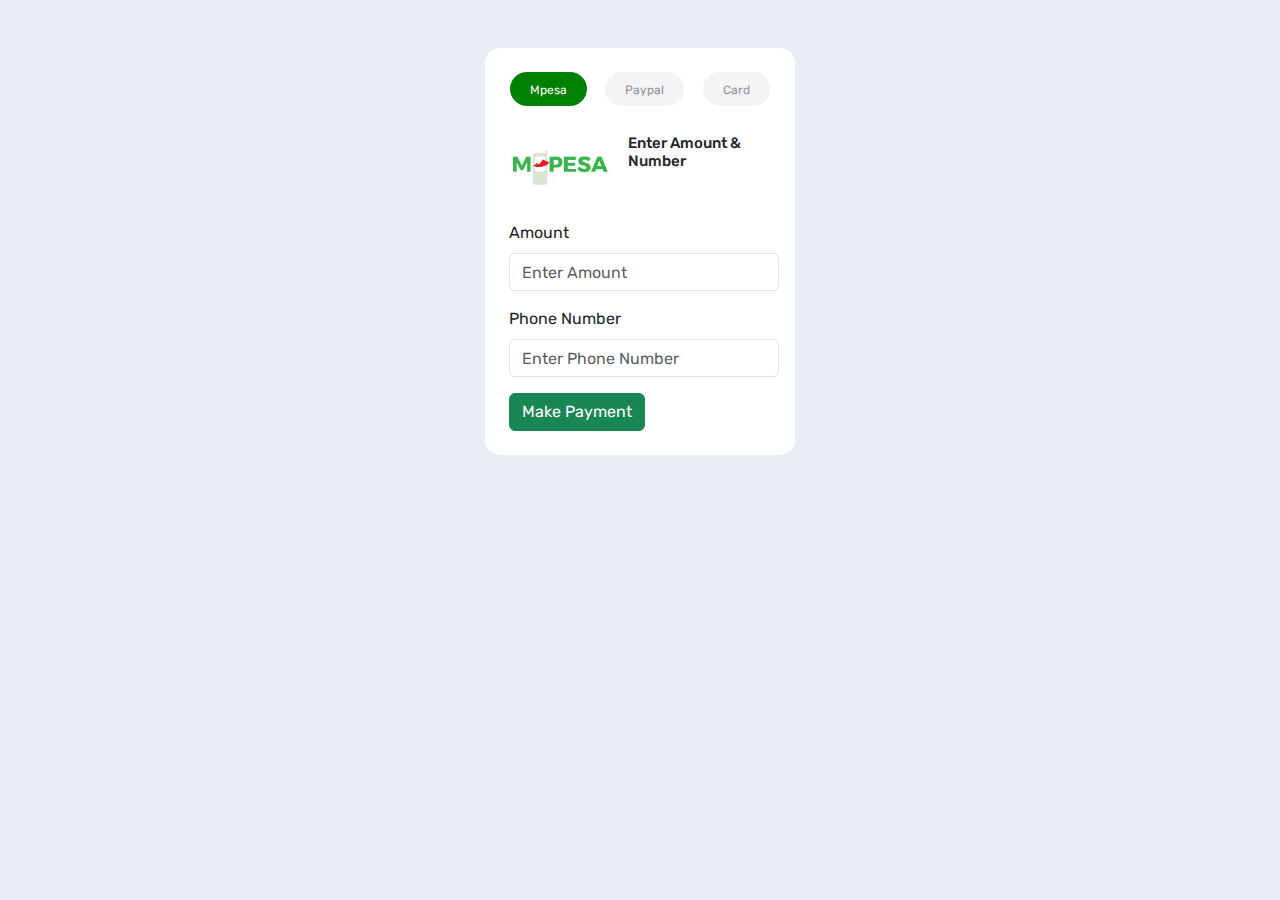
<file: payment.html>
<!DOCTYPE html>
<html lang="en">
<head>
    <meta charset="UTF-8">
    <meta http-equiv="X-UA-Compatible" content="IE=edge">
    <meta name="viewport" content="width=device-width, initial-scale=1.0">
    <title>Lipa na mpesa</title>
    <link
      href="https://stackpath.bootstrapcdn.com/bootstrap/4.4.1/css/bootstrap.min.css"
      rel="stylesheet"
    />
    <link href="" rel="stylesheet" />
    <!-- CSS only -->
<link href="https://cdn.jsdelivr.net/npm/bootstrap@5.1.3/dist/css/bootstrap.min.css" rel="stylesheet" ">
    <script
      type="text/javascript"
      src="https://cdnjs.cloudflare.com/ajax/libs/jquery/3.2.1/jquery.min.js"
    ></script>
    <style>
      @import url("https://fonts.googleapis.com/css2?family=Rubik:wght@500&display=swap");

      body {
        background-color: #eaedf4;
        font-family: "Rubik", sans-serif;
      }

      .card {
        width: 310px;
        border: none;
        border-radius: 15px;
      }

      .justify-content-around div {
        border: none;
        border-radius: 20px;
        background: #f3f4f6;
        padding: 5px 20px 5px;
        color: #8d9297;
      }

      .justify-content-around span {
        font-size: 12px;
      }

      .justify-content-around div:hover {
        background: #545ebd;
        color: #fff;
        cursor: pointer;
      }

      .justify-content-around div:nth-child(1) {
        background: #545ebd;
        color: #fff;
      }

      span.mt-0 {
        color: #8d9297;
        font-size: 12px;
      }

      h6 {
        font-size: 15px;
      }
      .mpesa {
        background-color: green !important;
      }

      img {
        border-radius: 15px;
      }
    </style>
  </head>
  <body oncontextmenu="return false" class="snippet-body">
    <div class="container d-flex justify-content-center">
      <div class="card mt-5 px-3 py-4">
        <div class="d-flex flex-row justify-content-around">
          <div class="mpesa"><span>Mpesa </span></div>
          <div><span>Paypal</span></div>
          <div><span>Card</span></div>
        </div>
        <div class="media mt-4 pl-2">
          <img src="1200px-M-PESA_LOGO-01.svg.png" class="mr-3" height="75" />
          <div class="media-body">
            <h6 class="mt-1">Enter Amount & Number</h6>
          </div>
        </div>
        <div class="media mt-3 pl-2">
                          <!--bs5 input-->

            <form class="row g-3" method="">
            
                <div class="col-12">
                  <label for="inputAddress" class="form-label">Amount</label>
                  <input type="text" class="form-control" name="amount" placeholder="Enter Amount">
                </div>
                <div class="col-12">
                  <label for="inputAddress2" class="form-label" >Phone Number</label>
                  <input type="text" class="form-control" name="phone"  placeholder="Enter Phone Number">
                </div>
             
                <div class="col-12">
                  <button type="submit" class="btn btn-success" name="submit" value="submit">Make Payment</button>
                </div>
              </form>
              <!--bs5 input-->
          </div>
        </div>
      </div>
    </div>
    <script
      type="text/javascript"
      src="https://stackpath.bootstrapcdn.com/bootstrap/4.4.1/js/bootstrap.bundle.min.js"
    ></script>
    <script type="text/javascript" src=""></script>
    <script type="text/javascript" src=""></script>
    <script type="text/Javascript"></script>
  </body>
</html>
</file>
